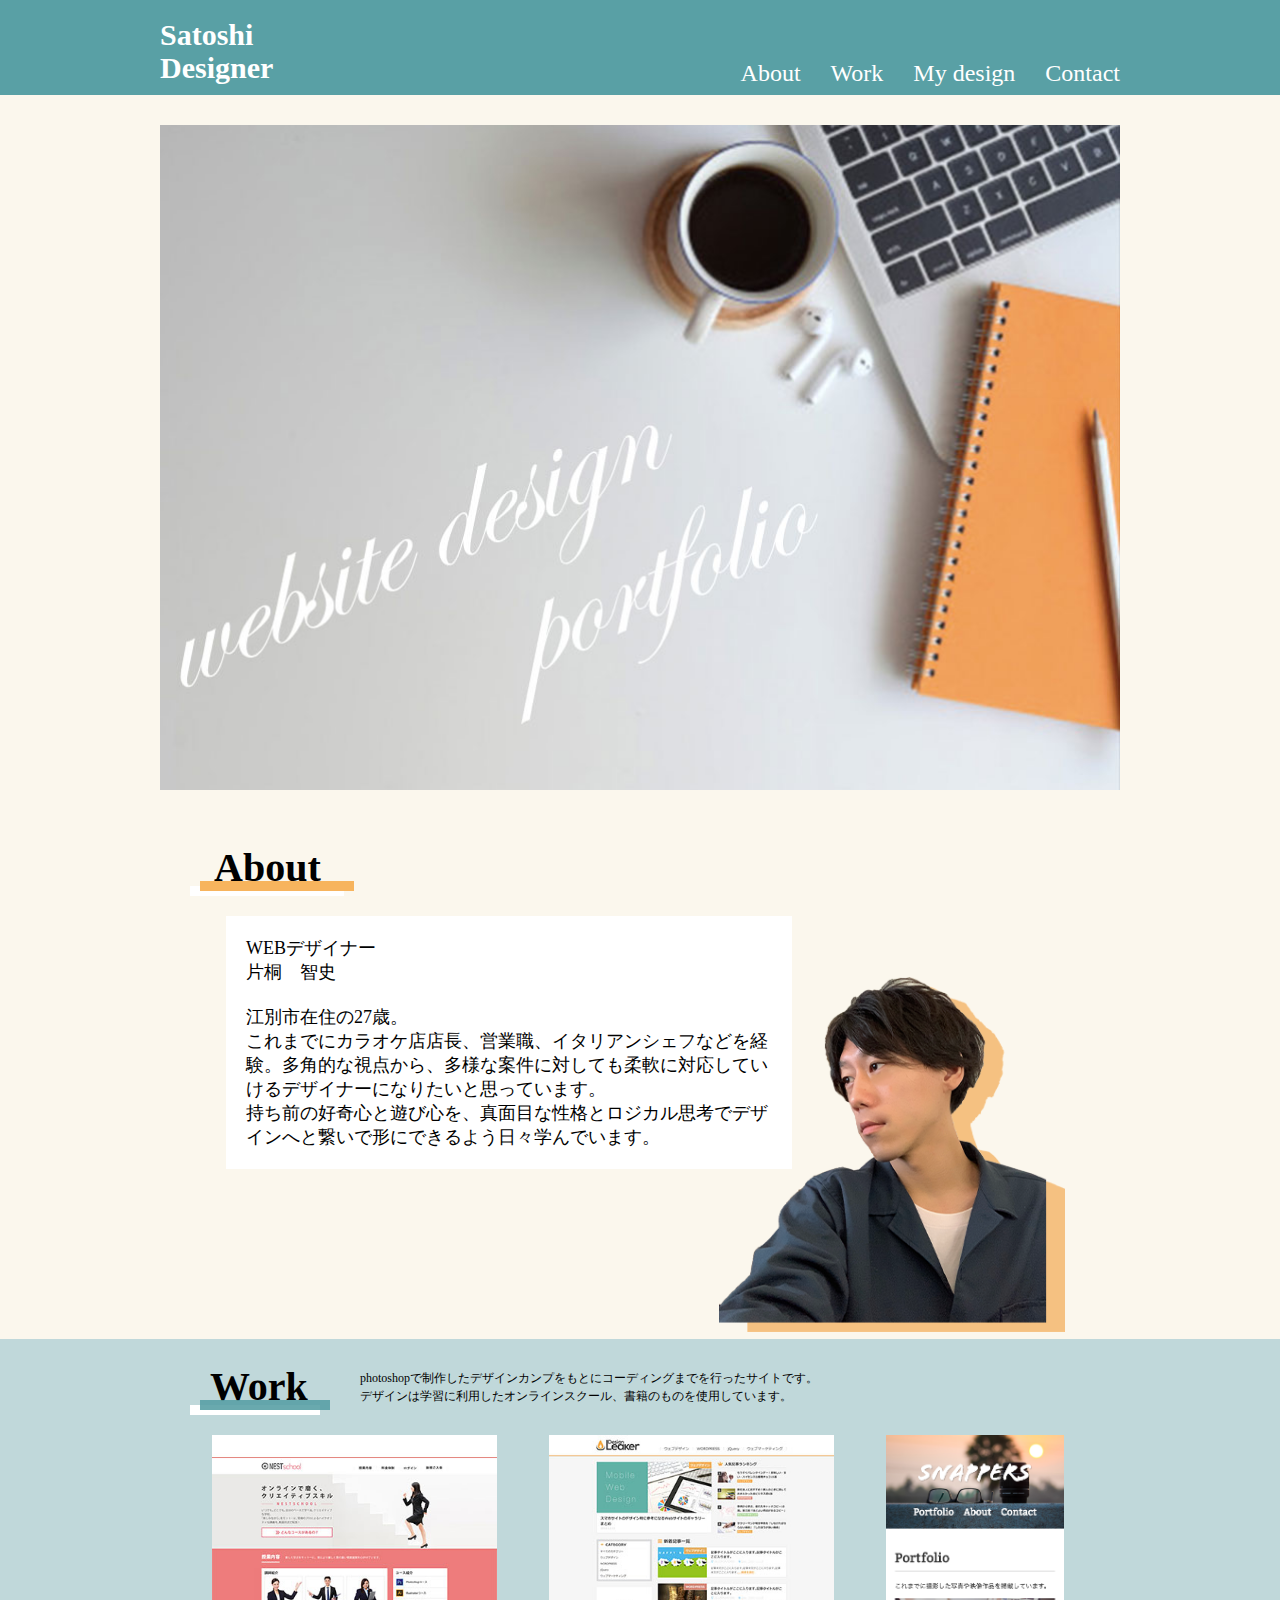
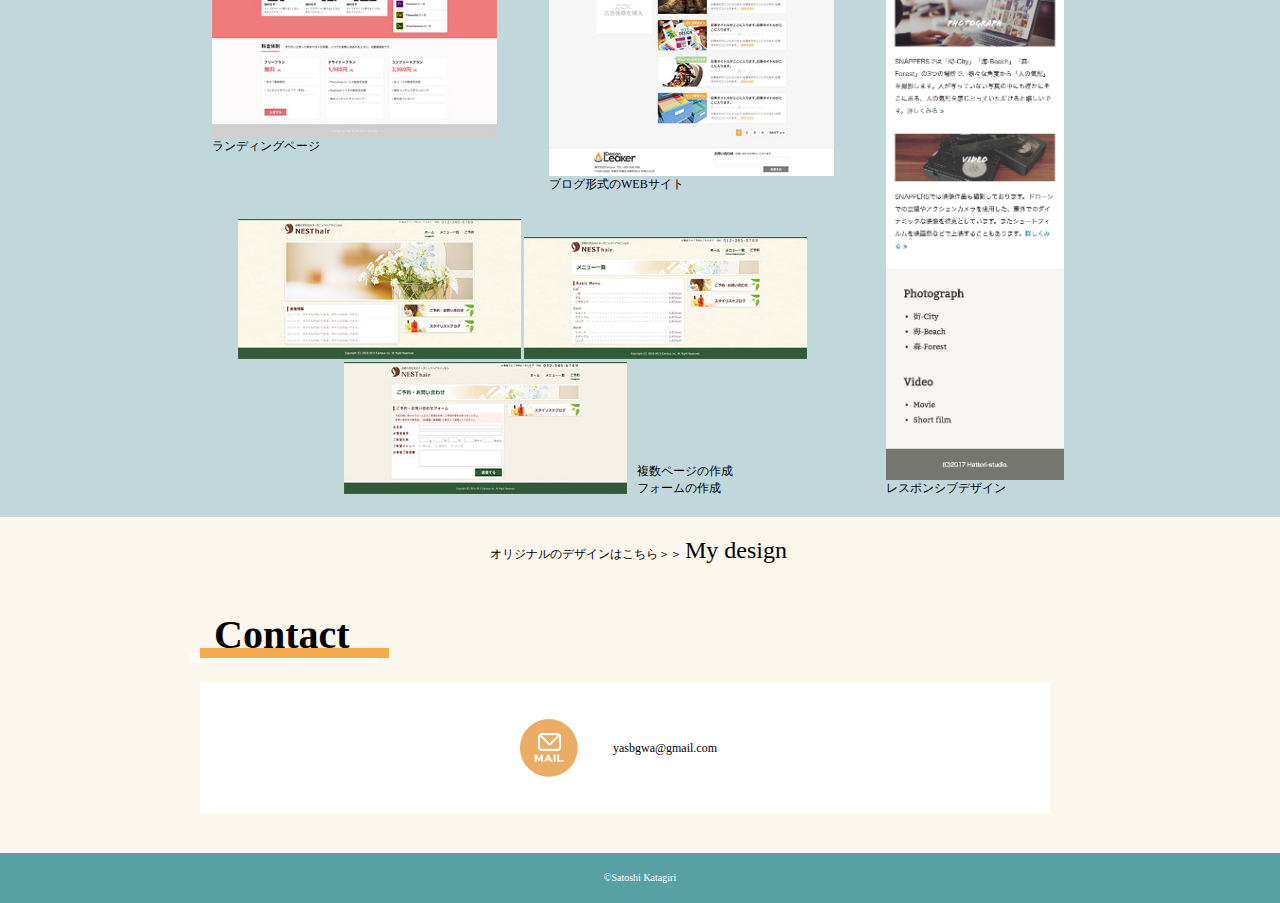
<file: index.html>
<!DOCTYP html>
<html lang="ja">
  <head>
      <meta charset="UTF-8">
      <title>Satoshi | WebDesign Portfolio</title>
      <link rel="stylesheet" href="style.css" type="text/css" media="screen">
     <script src="https://ajax.googleapis.com/ajax/libs/jquery/3.5.1/jquery.min.js"></script>
      
<!-- Global site tag (gtag.js) - Google Analytics -->
<script async src="https://www.googletagmanager.com/gtag/js?id=UA-168629665-1"></script>
<script>
  window.dataLayer = window.dataLayer || [];
  function gtag(){dataLayer.push(arguments);}
  gtag('js', new Date());

  gtag('config', 'UA-168629665-1');
</script>

  </head>
  
  <body>
    <header>
      <div id="header_inner" class="clearfix">
        <h1>Satoshi<br>Designer</h1>
        <nav>
          <ul>
            <li><a href="#About">About</a></li>
            <li><a href="#Work">Work</a></li>
            <li><a href="my_design.html">My design</a></li>
            <li><a href="#Contact">Contact</a></li>
          </ul>
        </nav>
      </div>
    </header>

    <div id="mainimage">
      <img src="images/03.jpg" width="960px" alt="WEBSITE DESIGN PORTFOLIO">
    </div>

    <div id="About">
      <h2>About</h2>
      <dl >
        <dt><h3>WEBデザイナー<br>片桐　智史<br><br>
            江別市在住の27歳。<br>        
            これまでにカラオケ店店長、営業職、イタリアンシェフなどを経験。多角的な視点から、多様な案件に対しても柔軟に対応していけるデザイナーになりたいと思っています。<br>
            持ち前の好奇心と遊び心を、真面目な性格とロジカル思考でデザインへと繋いで形にできるよう日々学んでいます。<br></h3>
        </dt>
        <dd>
          <img src="images/aboutback.png" alt="プロフィール画像" width="346px" >
        </dd>
      </dl>
    </div>

    <div id="Work">
      <div id="work_inner">
        <h2>Work</h2>
        <p>
          photoshopで制作したデザインカンプをもとにコーディングまでを行ったサイトです。<br>
          デザインは学習に利用したオンラインスクール、書籍のものを使用しています。
        </p><div class="clearfix"></div>
        <ul class="clearfix">
          <li>
            <dl>
              <dt><img src="images/LP.jpg" width="285px" alt="ランディングページ"></dt>
              <dd>ランディングページ</dd>
            </dl>
          </li>
          <li>
            <dl>
              <dt><img src="images/Brog.jpg" width="285px" alt="ブログ形式"></dt>
              <dd>ブログ形式のWEBサイト</dd>
            </dl>
          </li>
          <li>
            <dl>
              <dt><img src="images/sp-portfolio.png" width="178px" alt="レスポンシブデザイン"></dt>
              <dd>レスポンシブデザイン</dd>
            </dl>
          </li><div class="clearfix"></div>
          <li>
            <dl id="hn">
              <dt id="hn1"><img src="images/NH1.jpg" width="283px" alt="ヘアサロンホーム"></dt>
              <dt id="hn2"><img src="images/NH2.jpg" width="283px" alt="ヘアサロンメニュー"></dt>
              <dt id="hn3"><img src="images/NH3.jpg" width="283px" alt="ヘアサロンフォーム"></dt>
              <dd>複数ページの作成<br>フォームの作成</dd>
            </dl>
          </li>
        </ul>
      </div>
    </div>
    
    <div id="my">オリジナルのデザインはこちら＞＞
      <a href="my_design.html">My design</a>
        
        
        
        
        </div>
    
      
      
      <div id="Contact">
      <h2>Contact</h2>
      <section>
        <p id="mail"><a href="mailto:&#121;&#97;&#115;&#98;&#103;&#119;&#97;&#64;&#103;&#109;&#97;&#105;&#108;&#46;&#99;&#111;&#109;">&#121;&#97;&#115;&#98;&#103;&#119;&#97;&#64;&#103;&#109;&#97;&#105;&#108;&#46;&#99;&#111;&#109;</a></p>
      </section>
      
    </div>
<p class="pagetop"><a href="#">▲</a></p>



    <footer>
      <p>©︎Satoshi  Katagiri</p>
    </footer>
    <script type="text/javascript" src="js/jquery.js"></script>
  </body>
  
</html>
</file>
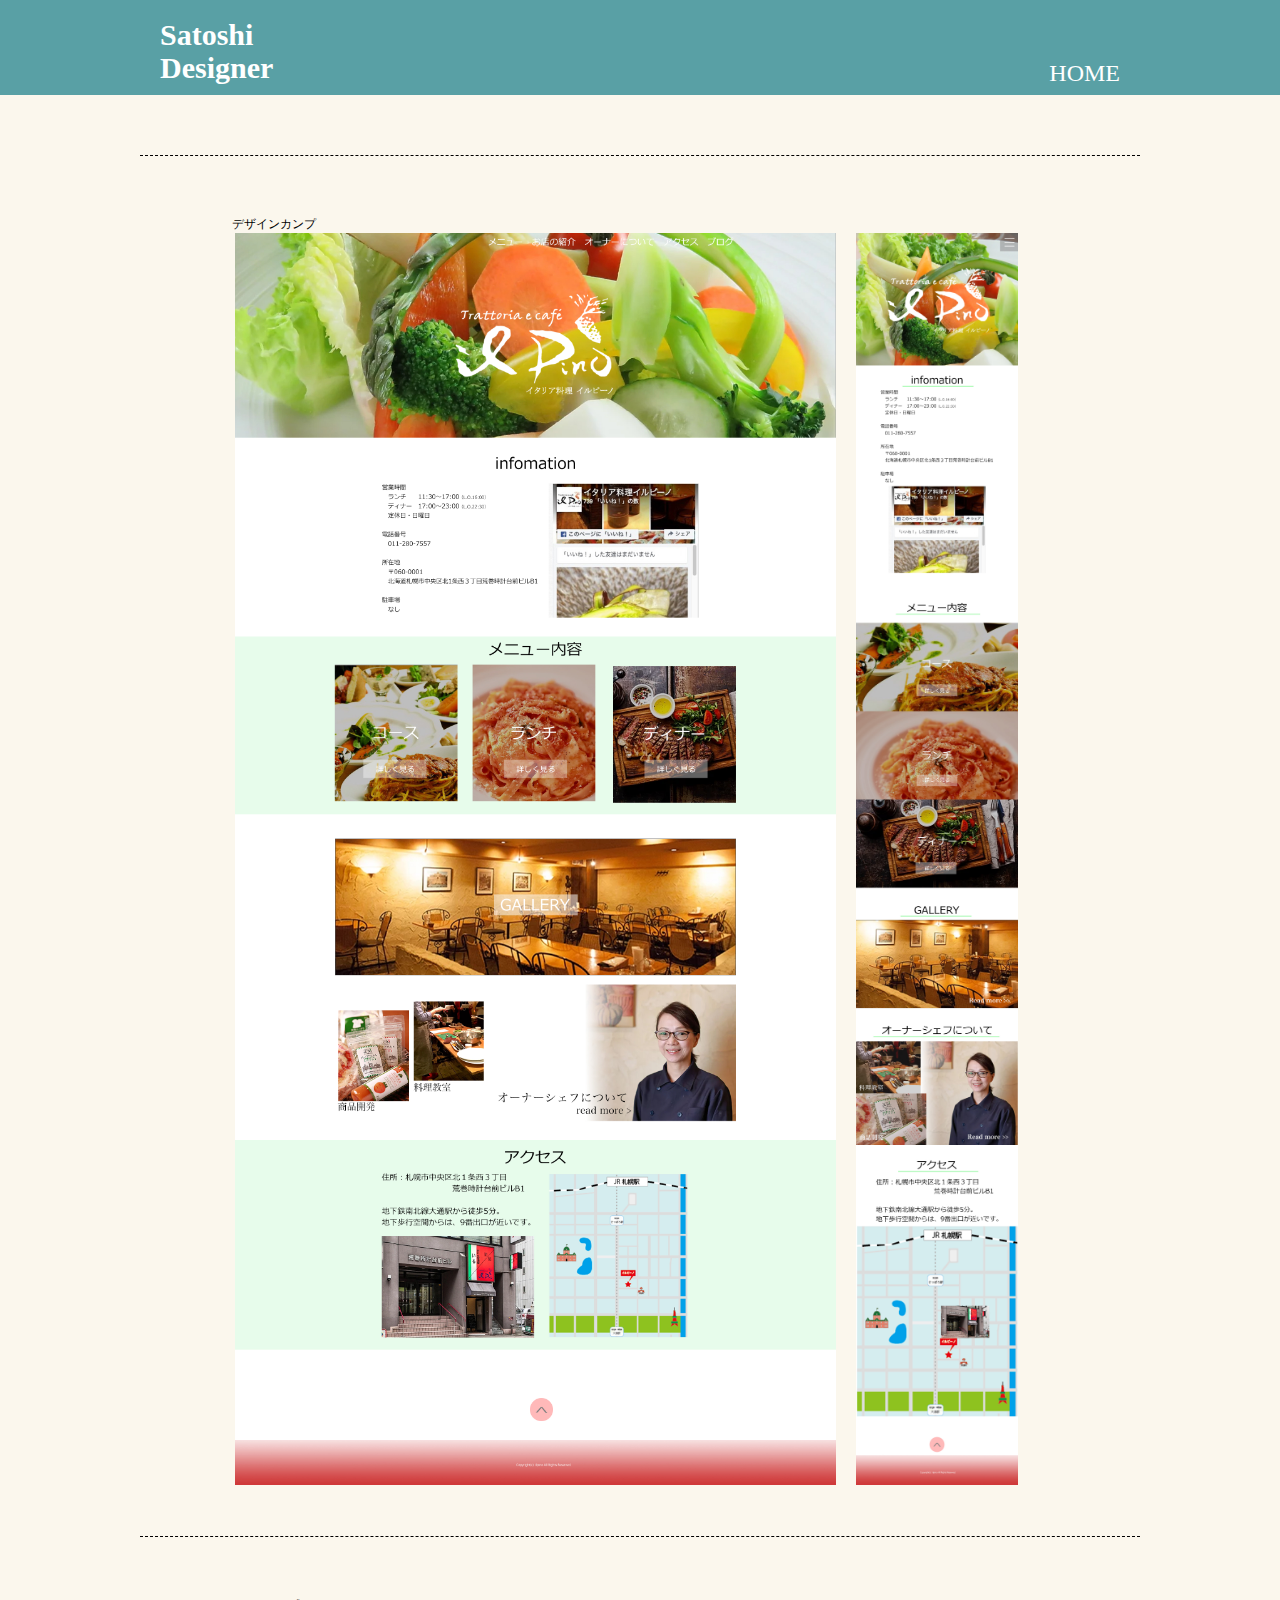
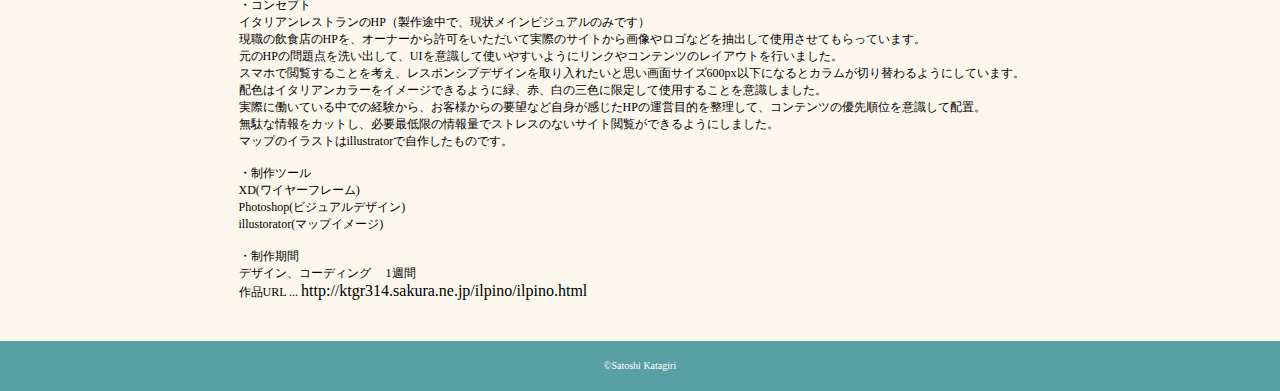
<file: my_design.html>
<!DOCTYP html>
<html lang="ja">
  <head>
      <meta charset="UTF-8">
      <title>Satoshi | My design</title>
      <link rel="stylesheet" href="style.css" type="text/css" media="screen">
     <script src="https://ajax.googleapis.com/ajax/libs/jquery/3.5.1/jquery.min.js"></script>
     <!-- Global site tag (gtag.js) - Google Analytics -->
<script async src="https://www.googletagmanager.com/gtag/js?id=UA-168629665-1"></script>
<script>
  window.dataLayer = window.dataLayer || [];
  function gtag(){dataLayer.push(arguments);}
  gtag('js', new Date());

  gtag('config', 'UA-168629665-1');
</script>

  </head>
  
  <body>
    <header>
      <div id="header_inner" class="clearfix">
        <h1>Satoshi<br>Designer</h1>
        <nav>
          <ul>
            <li><a href="index.html">HOME</a></li>
            
          </ul>
        </nav>
      </div>
    </header>
    
    
    <div id="kanpu" class="cleafix">
     <p>デザインカンプ</p>
      <ul>
      
      <li><img src="images/ilpinoart.jpg" width="601px" alt="カンプデザイン"></li>
      <li><img src="images/ilpinoartres.jpg" width="162px" alt="レスポンシブデザイン"></li>
    </ul>
    </div>
    
    <div id="word">
  <p>
・コンセプト<br>
イタリアンレストランのHP（製作途中で、現状メインビジュアルのみです）
<br>現職の飲食店のHPを、オーナーから許可をいただいて実際のサイトから画像やロゴなどを抽出して使用させてもらっています。 <br>元のHPの問題点を洗い出して、UIを意識して使いやすいようにリンクやコンテンツのレイアウトを行いました。 <br>
    スマホで閲覧することを考え、レスポンシブデザインを取り入れたいと思い画面サイズ600px以下になるとカラムが切り替わるようにしています。<br>
    配色はイタリアンカラーをイメージできるように緑、赤、白の三色に限定して使用することを意識しました。 <br>
    実際に働いている中での経験から、お客様からの要望など自身が感じたHPの運営目的を整理して、コンテンツの優先順位を意識して配置。 <br>無駄な情報をカットし、必要最低限の情報量でストレスのないサイト閲覧ができるようにしました。 <br>
    マップのイラストはillustratorで自作したものです。  <br>
    
    <br>
・制作ツール<br>
XD(ワイヤーフレーム)<br>
Photoshop(ビジュアルデザイン)<br>
illustorator(マップイメージ)<br><br>
・制作期間<br>
デザイン、コーディング　
1週間<br>
作品URL ... <a target="_blank" href="ilpino/ilpino.html">http://ktgr314.sakura.ne.jp/ilpino/ilpino.html</a><br>
</div>
    
<p class="pagetop"><a href="#">▲</a></p>

    <footer>
      <p>©︎Satoshi  Katagiri</p>
    </footer>
    
    <script type="text/javascript" src="js/jquery.js"></script>
  </body>
  
</html>
</file>
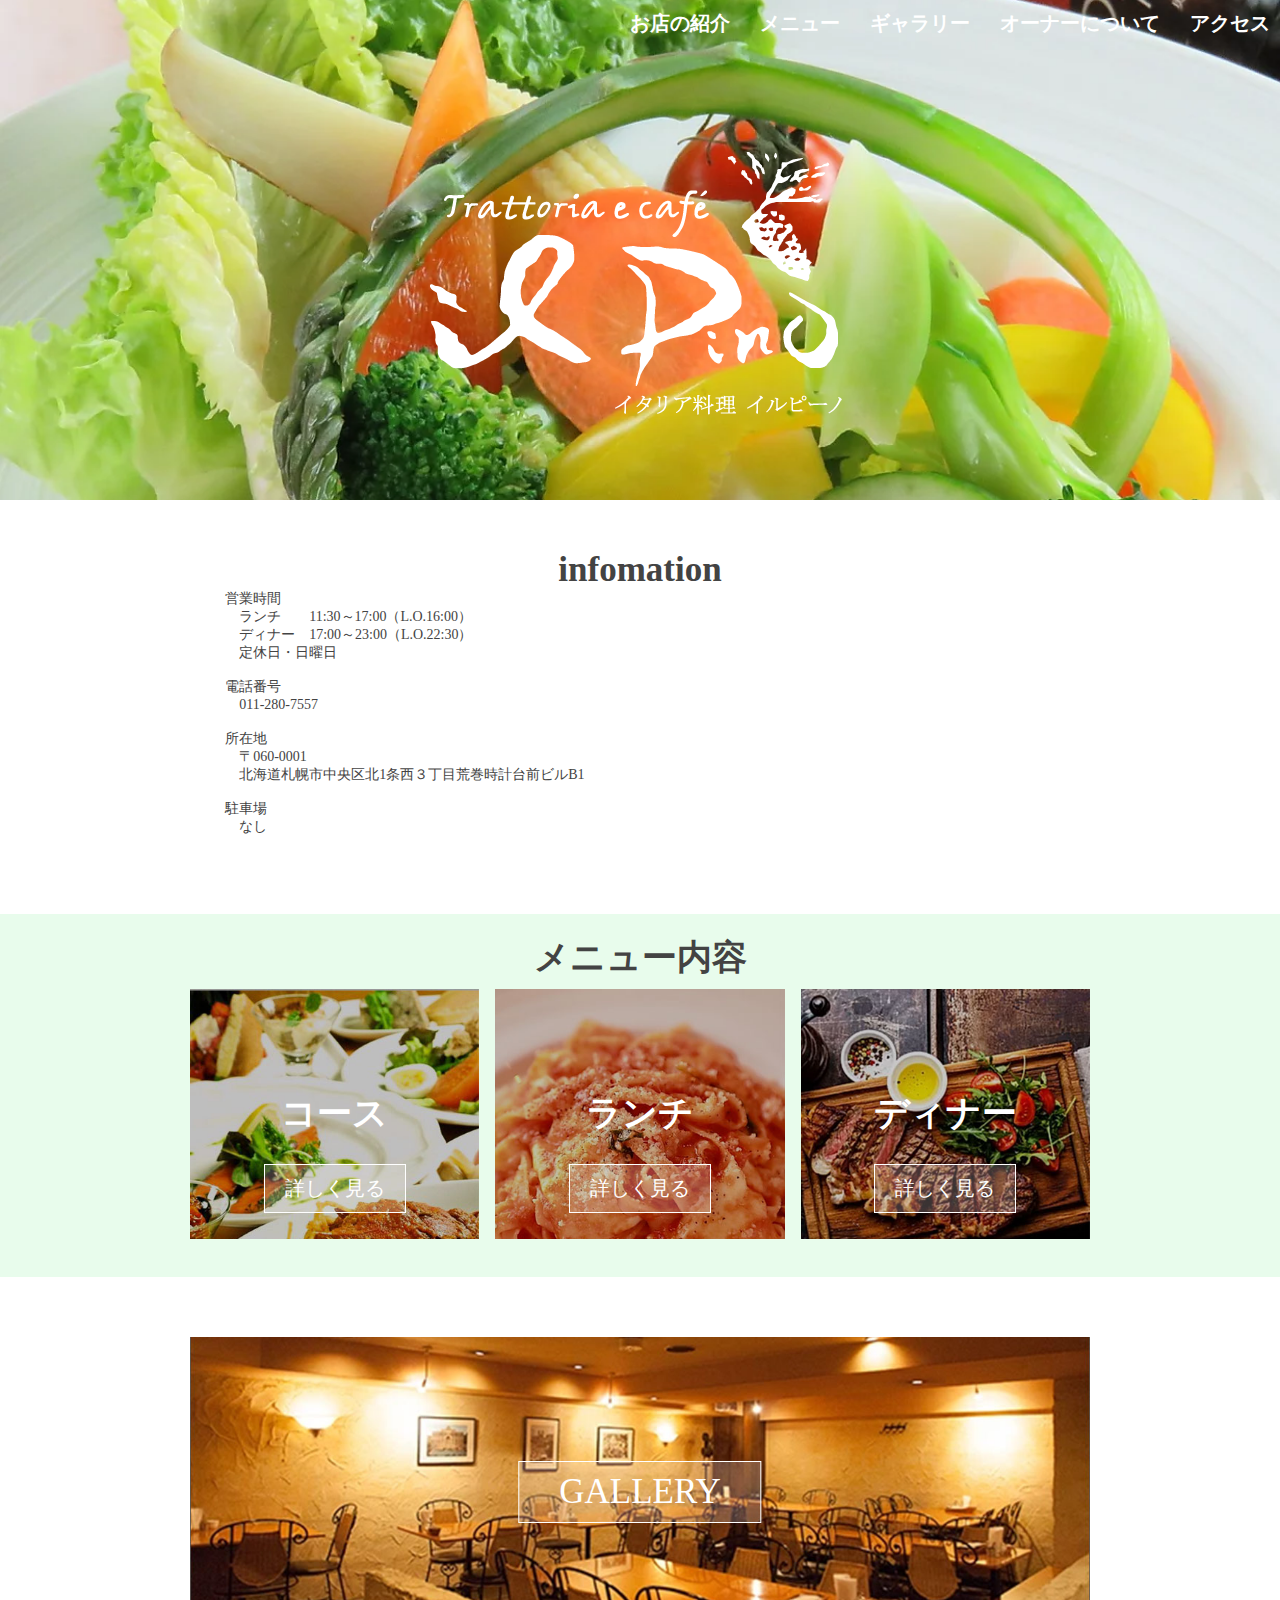
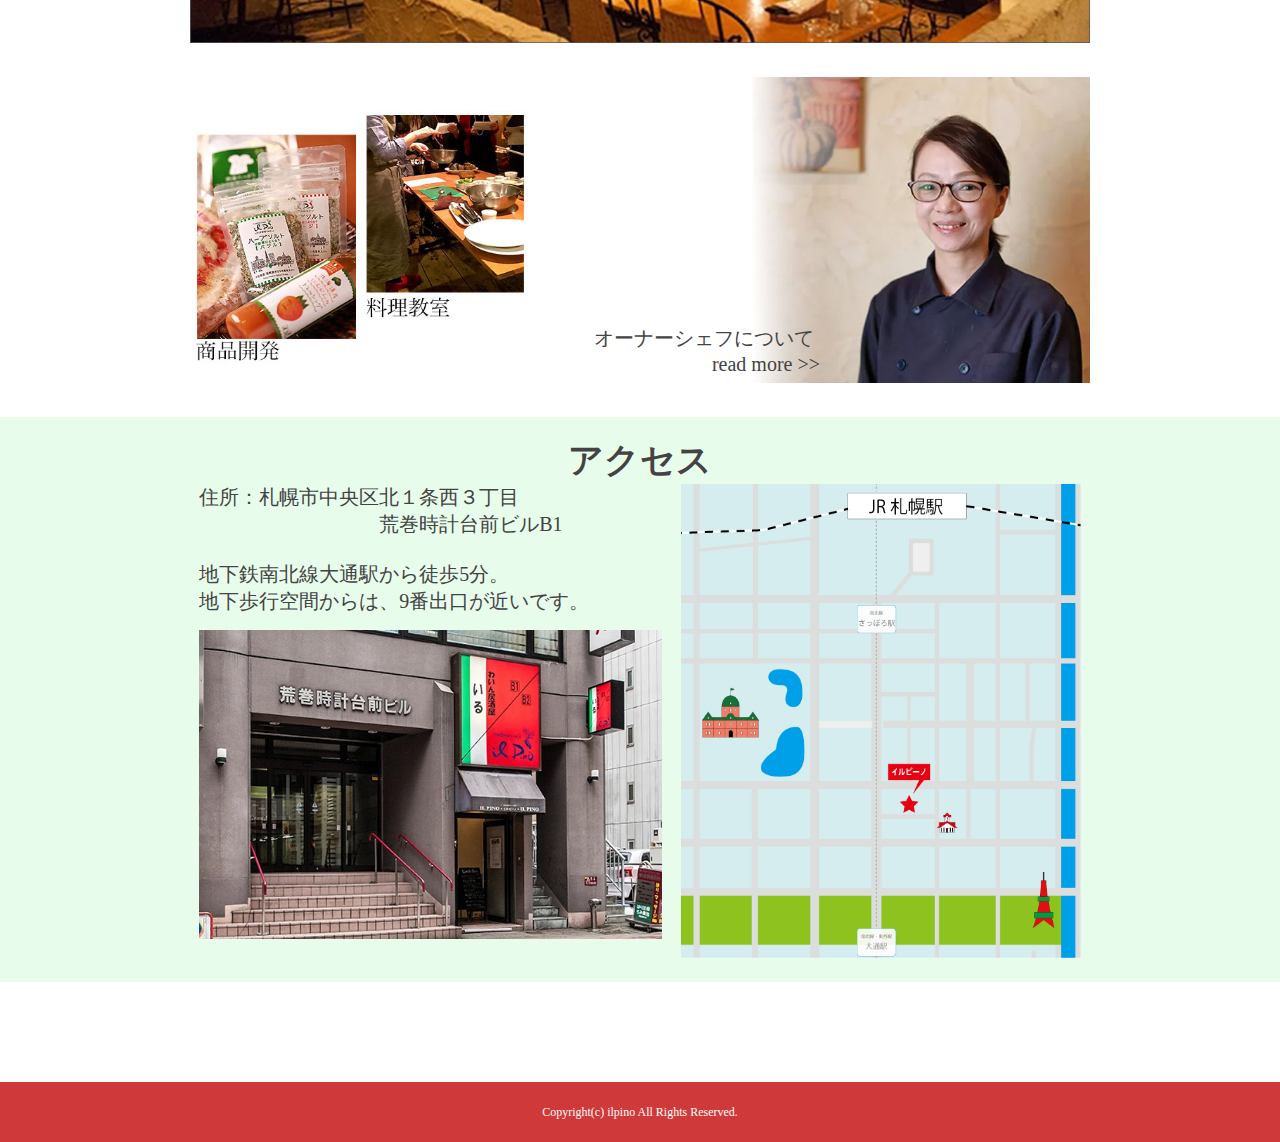
<file: ilpino/ilpino.html>
<!doctype html>
<html lang="ja">
    <head>
        <meta charset="utf-8">
        <title>ilpino | sapporo</title>
        <!-- viewport meta -->
        <meta name="viewport" content="width=device-width,initial-scale=1,shrink-to-fit=no">

        
        <link rel="stylesheet" href="style2.css" type="text/css" media="screen">
      <script src="https://ajax.googleapis.com/ajax/libs/jquery/3.5.1/jquery.min.js"></script>
     <!-- Global site tag (gtag.js) - Google Analytics -->
<script async src="https://www.googletagmanager.com/gtag/js?id=UA-168629665-1"></script>
<script>
  window.dataLayer = window.dataLayer || [];
  function gtag(){dataLayer.push(arguments);}
  gtag('js', new Date());

  gtag('config', 'UA-168629665-1');
</script>
    </head>
    <body>
        <!-- header -->
        <header id="header">
          
            <nav id="nav_menu">
                <ul>
                    <li><a href="#info">お店の紹介</a></li>
                    <li><a href="#menu">メニュー</a></li>
                    <li><a href="#gallery">ギャラリー</a></li>
                    <li><a href="#owner">オーナーについて</a></li>
                    <li><a href="#access">アクセス</a></li>
                </ul> 
            </nav>
            <div class="cf"></div>
            <h1>
                <img src="images/logo.png" alt="ilpino">
            </h1>
        </header>
        <!-- /header -->
        <div id="info">
            <h2>infomation</h2>
            <div class="container">
                <p class="item">
                    営業時間<br>
                    　ランチ　　11:30～17:00（L.O.16:00）<br>
                    　ディナー　17:00～23:00（L.O.22:30）<br>
                    　定休日・​日曜日<br><br>

                    電話番号<br>
                    　011-280-7557<br><br>

                    所在地<br>
                    　〒060-0001<br>
                    　北海道札幌市中央区北1条西３丁目荒巻時計台前ビルB1<br><br>

                    駐車場<br>
                    　なし<br>
                </p>
                <div class="item">
                    <iframe src="https://www.facebook.com/plugins/page.php?href=https%3A%2F%2Fwww.facebook.com%2Filpino.ilpino%2F&tabs=timeline&width=400&height=300&small_header=true&adapt_container_width=true&hide_cover=false&show_facepile=true&appId" width="400" height="300" style="border:none;overflow:hidden" scrolling="no" frameborder="0" allowTransparency="true" allow="encrypted-media"></iframe>
                </div>
            </div>
        </div><!-- /infomation -->
        <div id="menu">
            <div class="wrapper">
                <h2>メニュー内容</h2>
                <div class="container">
                    <div id="course" class="item">  
                        <h3>コース</h3>
                        <p><a href="">詳しく見る</a></p>
                    </div>
                    <div id="lunch" class="item">  
                        <h3>ランチ</h3>
                        <p><a href="">詳しく見る</a></p>
                    </div>
                    <div id="dinner" class="item">  
                        <h3>ディナー</h3>
                        <p><a href="">詳しく見る</a></p>
                    </div>
                </div>
            </div>
        </div><!-- /menu -->
        <h2 class="hidden">GALLERY</h2>
        <div id="gallery">
            <img src="images/gallerypage.jpg">
            <h2><a href="">GALLERY</a></h2>
          <p class="hidden"><a href="">Check</a></p>
        </div><!-- /menu -->
        
        <h2 class="hidden">オーナーについて</h2>
        <div id="owner">
            <img class="hidden2" src="images/owner-lg.jpg">
            <img class="hidden" src="images/owner_min.jpg">
            <p class="hidden2"><a href="">オーナーシェフについて<br>
                <span>read more >></span></a></p>
          <p id="readmore" class="hidden"><a href="">read more >></a></p>
        </div><!-- /owner -->

        <div id="access">
            <div class="wrapper">
                <h2>アクセス</h2>
                <div class="container">
                    <div id="ac-left" class="item">  
                        <p>
                        住所：札幌市中央区北１条西３丁目<br>
                        　　　　　　　　　荒巻時計台前ビルB1<br><br>
                        地下鉄南北線大通駅から徒歩5分。<br>
                        地下歩行空間からは、9番出口が近いです。<br>
                        </p>
                        <img class="hidden2" src="images/b81827_28c5e7b954df410f95968875146435d9_mv2.webp">
                    </div>
                    <div id="ac-right" class="item">
                        <img class="hidden2" src="images/aimap.png">
                      <img class="hidden" src="images/aimap_h.jpg">
                    </div>
                </div>
            </div>
        </div><!-- /access -->
        <footer>
            <p>Copyright(c) ilpino All Rights Reserved.</p>

        <p class="pagetop"><a href="#">▲</a></p>
        </footer>
        <!-- jQuery、Popper.js、Bootstrap JS -->
        <script type="text/javascript" src="../js/jquery.js"></script>
		<script src="https://cdn.jsdelivr.net/npm/popper.js@1.16.0/dist/umd/popper.min.js" integrity="sha384-Q6E9RHvbIyZFJoft+2mJbHaEWldlvI9IOYy5n3zV9zzTtmI3UksdQRVvoxMfooAo" crossorigin="anonymous"></script>		
    </body>
</html>
</file>
<file: style.css>
@charset "utf-8";

/* ========================================
    リセットcss
========================================= */
html, body, div, span, applet, object, iframe,
h1, h2, h3, h4, h5, h6, p, blockquote, pre,
a, abbr, acronym, address, big, cite, code,
del, dfn, em, img, ins, kbd, q, s, samp,
small, strike, strong, sub, sup, tt, var,
b, u, i, center,
dl, dt, dd, ol, ul, li,
fieldset, form, label, legend,
table, caption, tbody, tfoot, thead, tr, th, td,
article, aside, canvas, details, embed,
figure, figcaption, footer, header, hgroup,
menu, nav, output, ruby, section, summary,
time, mark, audio, video {
	margin: 0;
	padding: 0;
	border: 0;
	font-style:normal;
	font-weight: normal;
	font-size: 100%;
	vertical-align: baseline;
}
article, aside, details, figcaption, figure,
footer, header, hgroup, menu, nav, section {
	display: block;
}
html{overflow-y: scroll;}
blockquote, q {quotes: none;}
blockquote:before, blockquote:after,q:before, q:after {content: ''; content: none;}
input, textarea{margin: 0; padding: 0;}
ol, ul{list-style:none;}
table{border-collapse: collapse; border-spacing:0;}
caption, th{text-align: left;}
a:focus {outline:none;}


/* ========================================
	フロートの解除
========================================= */

.clearfix:after {
  content: ".";
  display: block;
  height: 0;
  clear: both;
  visibility: hidden;
}
/* ========================================
    ラッパー
========================================= */
#header_inner,#mainimage,#about,#work_inner,#Contact{
    width: 960px;
    height: auto;
    margin: 0 auto;
}
/* ========================================
	全体設計
========================================= */
body {
	color:#000;
	font-size: 12px;
	font-family: "メイリオ", Meiryo;
	background-color: #fbf7ed;
	-webkit-font-smoothing: antialiased;
	-moz-osx-font-smoothing: grayscale;
}

a{text-decoration: none;color: white}
a:hover {color: #f6ac4d;opacity: 0.9;cursor: pointer;}
h1{font-size: 30px;font-weight: 900;}
h2{font-size: 40px;font-weight: 900; font-family: 'ヒラギノ角ゴ StdN W8'
'Hiragino Kaku Gothic StdN'; margin-left: 30px;}
h3{font-size: 18px;font-weight: 100;}

/* ========================================
    header
========================================= */
header{
  width: 100%;
  height: 95px;
  background-color: #59a0a5;
  color: white;
}
h1{
  float: left;
  padding-top: 18px;
  line-height: 1.1;
  }
nav{
  float: right;
  font-size: 24px;
}
nav li{
  float: left;
  margin-left: 30px;
  margin-top: 60px;
}


/* ========================================
    mainimage
========================================= */
div#mainimage{
  margin: 30 auto 60;
}

/* ========================================
    about
========================================= */

div#about h2{
  width: 130px;
  border-bottom: 10px solid #fff;
  line-height: 0.9;
  padding-left: 24px;
  position: relative;
}
div#about h2::after{
  content: '';
  width: calc(100%);
  height: calc(100%);
  position: absolute;
  top: -5px;
  left: 10px;
  border-bottom: rgba(246,172,77,0.9) solid 10px;
}
div#about dl{
  width: 960px;
  position: relative;
}
div#about dt{
  width: 526px;
  height: auto;
  background-color: white;
  padding: 20px;
  margin-top: 20px;
  margin-left: 66px;
  margin-bottom: 170px;
}
div#about dd{
  position: absolute;
  top:60px;
  right: 55px;
}

/* ========================================
    work
========================================= */
div#work{
  width: 100%;
  margin: 0 auto;
  padding: 30px 0 20px;
  background-color: #c0d8da;
}
div#work h2{
  width: 110px;
  line-height: 0.9;
  padding-left: 20px;
  border-bottom: 10px solid white;
  position: relative;
  float: left;
}
div#work h2::after{
  content: '';
  width: calc(100%);
  height: calc(100%);
  position: absolute;
  top: -5px;
  left: 10px;
  border-bottom: rgba(89,160,165,0.9) solid 10px;
} 
div#work p{
  float: left;
  margin-left: 40px;
  margin-bottom: 30px;
  line-height: 1.5;
}
div#work li{
  float: left;
  margin-left: 52px;
}
div#work_inner{
  position: relative;
}
dl#hn{
  position: absolute;
  top: 450px;
  left: 78px;
  }
dl#hn dt,dl#hn dd{
  float: left;
}
dl#hn dt#hn1{
  padding-right: 3px;
  
}
dl#hn dt#hn2{
  margin-top: 18px;
  margin-right: 280px;
  
}
dl#hn dt#hn3{
  margin-left: 106px;
  margin-top: 3px;
}
dl#hn dd{
  margin-top: 104px;
  margin-left: 10px;
}

/* ========================================
    contact
========================================= */
div#contact h2{
  border-bottom: white 10px solid;
  width: 165px;
  padding-left: 24px;
  line-height: 0.9;
  position: relative;
  margin-top: 30px;
}
div#contact h2::after{
  content: '';
  position: absolute;
  top: -5px;
  left: 10px;
  border-bottom: 10px solid #f6ac4d;
  width: calc(100%);
  height: calc(100%);
}
div#contact section{
  background-color: white;
  width: 850px;
  height: 130px;
  margin: 20px 40px;
}
div#contact p#mail{
  text-align:center;
  line-height: 130px;background: url(images/mail.png) no-repeat 240px center ;
  margin-left: 80px;
}
div#contact p a{
  color:black;
}
div#contact p a:hover{
  color: #f6ac4d;
  opacity: 0.9;
  cursor: pointer;
}

/* ========================================
    fooder
========================================= */
footer{
  margin-top: 40px;
  width: 100%;
  height: 50px;
  background-color: #59a0a5;
}
footer p{
  text-align: center;
  line-height: 50px;
  color: white;
  font-size: 10px;
}



/* ========================================
  JQuery
========================================= */
.pagetop{
  position: fixed;
  bottom: 10px;
  right: 50px;
  font-size: 200%;
}
.pagetop{
  background: #666;
  color: white;
  width: 50px;
  height: 50px;
  text-align: center;
  text-decoration: none;
  border-radius: 50%;
}

.pagetop a{
  text-align: center;
  line-height: 50px;
  
}
.pagetop:hover{
  background: #999;
  text-decoration: none;
  cursor: pointer;
}
.pagetop a:hover{
  
  color:white;
}

/* ========================================
    my_desigh
========================================= */
#kanpu{
  width: 960px;
  height: 1260px;
  margin: 60 auto 60;
  padding: 60px 20px;
  border-top: 1px dashed black;
  border-bottom: 1px dashed black;
}
#kanpu p{
  margin-left: 72px;
}
#kanpu ul li{
  padding: 0 10px ;
  width:auto;
}
#kanpu ul{
  width: 830px;
  margin: 0 auto;
  display:flex;
}
div#my{
  width: 500px;
  height: 50px;
  margin: 0 auto;
  padding-left: 200px;
  padding-top: 20px;
}
#my a{
  color: black;
  font-size: 24px;
}
#my a:hover {
  color: #f6ac4d;
  opacity: 0.9;
  cursor: pointer;
}

div#word{
  width: 803px;
  margin: 0 auto ;
}
#word p a{
  font-size: 16px;
  color: black;
  text-decoration: none;
}
#word p a:hover{
  color: orange;
  cursor: pointer;
  font-weight: 500;
}
</file>
<file: ilpino/style2.css>
@charset "utf-8";

/* ========================================
    リセットcss
========================================= */
html, body, div, span, applet, object, iframe,
h1, h2, h3, h4, h5, h6, p, blockquote, pre,
a, abbr, acronym, address, big, cite, code,
del, dfn, em, img, ins, kbd, q, s, samp,
small, strike, strong, sub, sup, tt, var,
b, u, i, center,
dl, dt, dd, ol, ul, li,
fieldset, form, label, legend,
table, caption, tbody, tfoot, thead, tr, th, td,
article, aside, canvas, details, embed,
figure, figcaption, footer, header, hgroup,
menu, nav, output, ruby, section, summary,
time, mark, audio, video {
	margin: 0;
	padding: 0;
	border: 0;
	font-style:normal;
	font-weight: normal;
	font-size: 100%;
	vertical-align: baseline;
}
article, aside, details, figcaption, figure,
footer, header, hgroup, menu, nav, section {
	display: block;
}
html{overflow-y: scroll;}
blockquote, q {quotes: none;}
blockquote:before, blockquote:after,q:before, q:after {content: ''; content: none;}
input, textarea{margin: 0; padding: 0;}
ol, ul{list-style:none;}
table{border-collapse: collapse; border-spacing:0;}
caption, th{text-align: left;}
a:focus {outline:none;}

/* ========================================
	フロートの解除
========================================= */

.cf:after {
  content: ".";
  display: block;
  height: 0;
  clear: both;
  visibility: hidden;
}
/* ========================================
    ラッパー
========================================= */
.wrapper {
    width: 900px;
    height: auto;
    margin: 0 auto;
}
/* ========================================
	全体設計
========================================= */
body {
	color:#434343;
	font-size: 14px;
	font-family: "メイリオ", Meiryo;
	background-color: #fff;
}

a{text-decoration: none; color: white}
a:hover {color: #231412;opacity: 0.9;cursor: pointer;}
h1{font-size: 22px;font-weight: 900;}
h2{font-size: 35px;font-weight: 900;}
h3{font-size: 35px;font-weight: 900;}

.hidden{
  display: none;
}

/* ========================================
    header 
========================================= */
header{
	width: 100%;
	height: 500px;
	background-image: url('images/95c2eb_92a7927db7bd4a8c94bcc059d62d877b_mv2_d_1536_1536_s_2 (1).webp');
	background-position: center center;
	background-repeat: no-repeat;
	background-size: cover;
}
nav{
	float: right;
}
nav ul li{
	float: left;
	margin-left: 20px;
	margin-right: 10px;
	margin-top: 10px;
}
nav ul li a{
	font-size: 20px;
	color: white;
	font-weight: 900;
}
h1 img{
	position: absolute;
    top: 4.5%;
	left: 50%;
	transform: translateX(-50%);
}
/* ========================================
    infomation
========================================= */
#info{
	width: 900px;
	margin: 50px auto 20px;
}
h2{
	text-align: center;
}
.container{
	display: flex;
	justify-content: space-around;
}
/* ========================================
    menu
========================================= */
#menu{
	width: 100%;
	background-color: #e8fcec;
	padding-bottom:  30px;
}
#menu h2{
	padding-top: 20px;
}
#menu div{
	width: 916px;
}
#menu li{
	width: 250px;

}
.container h3{
	text-align: center;
	line-height: 250px;
	color: white;
}
#course{
	height: 250px;
	background-image: url('images/course.jpg');
	background-size: cover;
	position: relative;
}
	#course p{
		width: 100px;
		background-color: rgba(255, 255, 255, 0.2);
		border: 1px solid white;
		padding: 10px 20px;
		position: absolute;
		top: 70%;
		left: 50%;
		transform:  translateX(-50%);
		-webkit- transform: translateY(-50%) translateX(-50%);
	}
	#course p a{
		font-size: 20px;
}
#lunch{
	height: 250px;
	background-image: url('images/lunch.jpg');
	background-size: cover;
	position: relative;
}
	#lunch p{
		width: 100px;
		background-color: rgba(255, 255, 255, 0.2);
		border: 1px solid white;
		padding: 10px 20px;
		position: absolute;
		top: 70%;
		left: 50%;
		transform: translateX(-50%);
		-webkit- transform: translateY(-50%) translateX(-50%);
		}
	#lunch p a{
		font-size: 20px;
}
#dinner{
	height: 250px;
	background-image: url('images/dinner.jpg');
	background-size: cover;
	position: relative;
}
	#dinner p{
		width: 100px;
		background-color: rgba(255, 255, 255, 0.2);
		border: 1px solid white;
		padding: 10px 20px;
		position: absolute;
		top: 70%;
		left: 50%;
		transform: translateX(-50%);
		-webkit- transform: translateY(-50%) translateX(-50%);
	}
	#dinner p a{
		font-size: 20px;
	}
#menu .item{
	border: 8px solid #e8fcec;
}

/* ========================================
    Gallery
========================================= */
#gallery{
	width: 900px;
	margin:60px auto 30px;
	position: relative;
}
#gallery img{
	width: 100%;
}
#gallery h2{
		background-color: rgba(255, 255, 255, 0.2);
		border: 1px solid white;
		padding: 10px 40px;
		position: absolute;
		top: 50%;
  		left: 50%;
  		transform: translateY(-50%) translateX(-50%);
  		-webkit- transform: translateY(-50%) translateX(-50%); }
/* ========================================
    owner
========================================= */
#owner{
	width: 900px;
	margin: 30px auto;
	position: relative;
}
#owner img{
	width: 100%;
}
#owner p{ 
	position: absolute;
	top: 80%;
	right: 30%;
	font-size: 20px;
	line-height: 1.3;
	font-family: "Hiragino Mincho ProN W3", "ヒラギノ明朝 ProN W3";
}
#owner p a{
	color: #434343;
}
#owner span{
	padding-left:118px;
	font-family: "Hiragino Mincho ProN W3", "ヒラギノ明朝 ProN W3";
}
#owner p a:hover{
	text-decoration: underline;
}
/* ========================================
    access
========================================= */
#access{
	background-color: #e8fcec;
	width: 100%;
	padding-top: 20px;
	padding-bottom: 20px;
	margin-bottom: 60px;
}
#ac-left p{
	margin-bottom: 15px;
	font-size: 20px;
}
#ac-left img{
	width: 463px;
	object-fit: contain;
}
#ac-right img{
	width: 400px;
	object-fit: contain;
}
/* ========================================
    footer
========================================= */

footer{
	width: 100%;
	height: 60px;
	background-color: #cf3939;
	position: relative;
	margin-top: 100px;
}
footer p{
	color: white;
	text-align: center;
	line-height: 60px;
	font-size: 12px;
}
.pagetop{
	background-color: #ffb9b9;
	width: 50px;
	height: 50px;
	border-radius: 50%;
	line-height: 50px;
	text-align: center;
	position: absolute;
	top: -60px;
	left: 50%;
	transform: translateX(-50%);
}
.pagetop a{
	color: white;
	font-size: 36px;
	display: block;
}
.pagetop:hover{
  background: #fa4949;
  cursor: pointer;
}


/* ========================================
	メディアクエリ 600px以下から切り替え
========================================= */

@media screen and (max-width:600px) {

body{font-size: 3.5vw;}
h1{font-size:8vw;}
h2{font-size:7vw;}
h3{font-size:6vw;}

header{
	width: auto;
	margin: 0 ;
	max-width: 100%;
	background-image: url('images/main_min.png');
}
nav ul li{
  width: 100%;
}
#info,#gallery,#owner,#menu div,.wrapper{
	width: 100%;
}
.container{
	flex-direction: column;
}
.item{
	flex-wrap: wrap;
	text-align: center;
}
p.item{
	margin: 5px;
}
#menu,#access{
	background-color: white;
}
#course{
	background-image: url('images/course_min.jpg')
}
#lunch{
	background-image: url('images/lunch_min.png')
}
#dinner{
	background-image: url('images/dinner_min.png')
}
#menu .item{
	border: 0;
}
h2{
	border-bottom: 2px solid #086a14;
	margin: 0 80px 20px;
	padding-bottom: 0;
}
#gallery h2{
  display: none;
}
.hidden{
  display: block;
}
.hidden2{
	display: none !important;
}
  #gallery{
    margin:0 auto 30px;
    position: relative;
  }

  p.hidden{
    background-color: rgba(255, 255, 255, 0.2);
    border: 1px solid white;
    padding: 10px 40px;
    position: absolute;
    top: 50%;
    left: 50%;
    transform: translateY(-50%) translateX(-50%);
    -webkit- transform: translateY(-50%) translateX(-50%); }
 

#owner{
	margin:0 auto;
}
p#readmore{
  width: 130px;
  top: 88%;
  margin-left: 100px;  
}
p#readmore a{
  color: white;
}
  #ac-right img{
	width: 100%;
    position: relative;
}
* {
  margin: 0;
  padding: 0;
}

header,
article,
section {
  display: blcok;
}

ul {
  list-style: none;
}

#header {
  width: 100%;
  display: flex;
  padding: 5%;
  background-color: #333;
  justify-content: space-around;
  color: #fff;
}

#header #nav_hbg {
  top: 25px;
  right: 25px;
  cursor: pointer;
  z-index: 20;
}
#nav_hbg div {
  display: flex;
  flex-wrap: wrap;
  align-content: space-around;
  width: 40px;
  height: 40px;
  padding: 5px;
  border: 1px solid #fff;
  box-sizing: border-box;
}

#header #nav_hbg div span {
  width: 100%;
  height: 2px;
  background-color: #fff;
  transition: opacity 0.1s ease, transform 0.3s ease-in-out;
}

#header .clicked span:nth-child(1) {
  transform: translateY(10px) rotate(135deg);
}

#header .clicked span:nth-child(2) {
  opacity: 0;
}

#header .clicked span:nth-child(3) {
  transform: translateY(-10px) rotate(-135deg);
}
/* ナビゲーションのメニュー */
#header #nav_menu {
  position: fixed;
  top: 0;
  left: 0;
  right: 0;
  bottom: 0;
  opacity: 0;
  visibility: hidden;
  transition: all 0.4s ease;
  z-index: 10;
  background-color: #333;
}

#header #nav_menu.opened {
  visibility: visible;
  opacity: 1;
}

#header #nav_menu ul {
  padding: 5%;
  font-size: 16px;
  text-align: center;
}

#header #nav_menu ul li:not(:first-child) {
  margin-top: 20px;
}

#header #nav_menu ul a {
  color: #fff;
  text-decoration: none;
}



@media screen and (max-width: 559px) {
   #nav_hbg {
    position: fixed;
    top: 2%;
    right: 2%;
    width: 40px;
    height: 40px;
    border: 1px solid #fff;
    cursor: pointer;
  }
}  
 
 }
</file>
